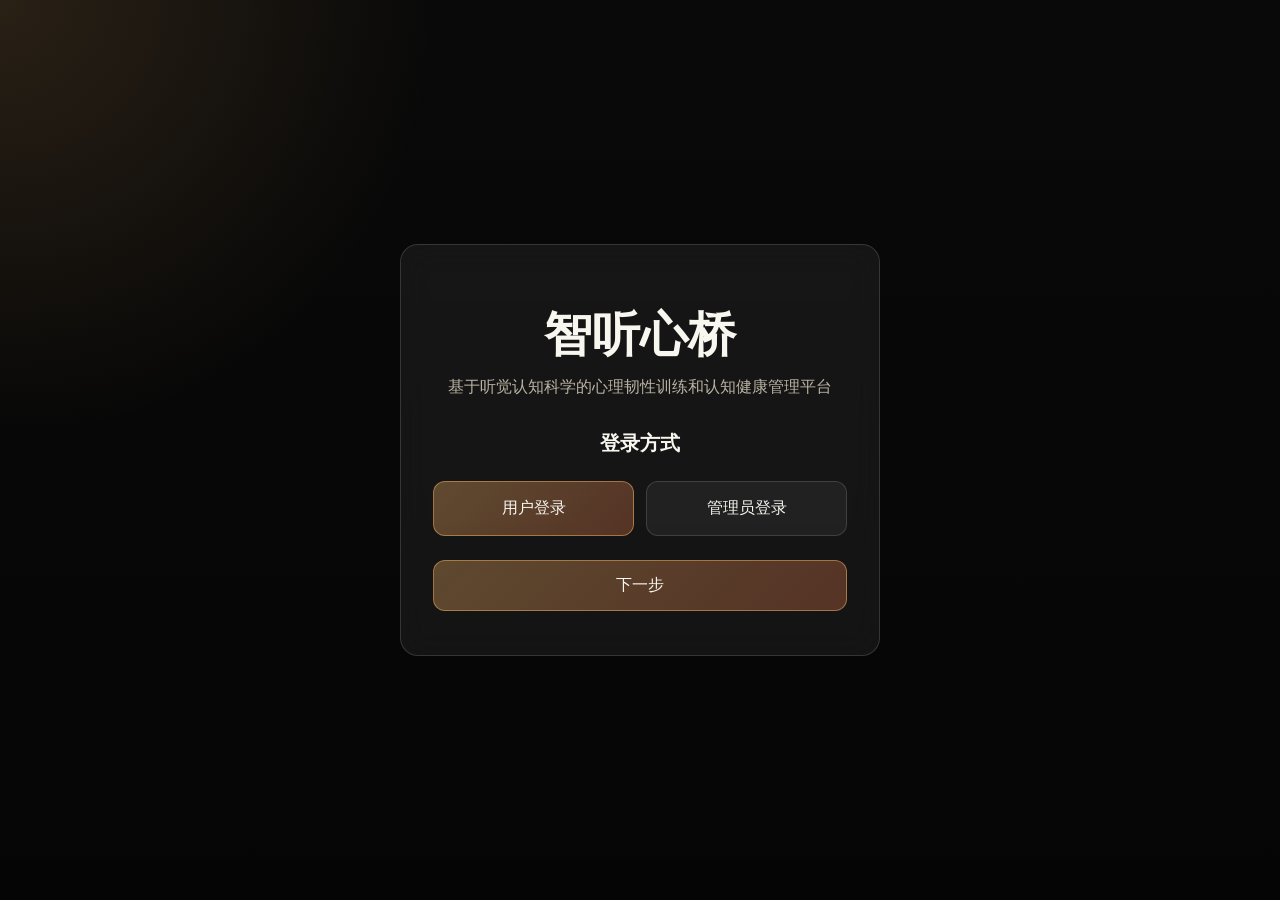
<file: index.html>
<!doctype html>
<html lang="zh-CN">
<head>
    <meta charset="UTF-8" />
    <meta name="viewport" content="width=device-width, initial-scale=1.0" />
    <title>智听心桥</title>
    <link rel="stylesheet" href="./style.css" />
</head>
<body>
    
    <div id="loginModal" class="login-modal">
        <div class="login-container">
            <div class="login-header">
                <h1>智听心桥</h1>
                <p class="subtle">基于听觉认知科学的心理韧性训练和认知健康管理平台</p>
            </div>
            
            <div id="loginStep1" class="login-step active">
                <h2>登录方式</h2>
                <div class="role-selector">
                    <button id="userLoginBtn" class="role-btn active">用户登录</button>
                    <button id="adminLoginBtn" class="role-btn">管理员登录</button>
                </div>
                <button id="nextToStep2" class="primary-btn">下一步</button>
            </div>
            
            <div id="loginStep2" class="login-step">
                <h2>用户注册/登录</h2>
                <label class="form-field">
                    <span>手机号</span>
                    <div class="input-group">
                        <input id="phoneInput" type="tel" placeholder="请输入手机号" maxlength="11">
                        <button id="voiceInputBtn" class="voice-btn" title="语音输入">
                            <svg viewBox="0 0 24 24" fill="none" stroke="currentColor" stroke-width="2">
                                <path d="M12 19c-2 0-4-1-5-3v-4H6L4 20h12l-2-7h-1v4c-1 2-3 3-5 3z"/>
                                <path d="M9 9l2 2 4-4"/>
                            </svg>
                        </button>
                    </div>
                </label>
                <label class="form-field">
                    <span>验证码</span>
                    <div class="input-group">
                        <input id="codeInput" type="text" placeholder="请输入验证码" maxlength="6">
                        <button id="sendCodeBtn" class="ghost">获取验证码</button>
                    </div>
                </label>
                <div class="privacy-agreement">
                    <label class="checkbox-label">
                        <input id="privacyAgree" type="checkbox">
                        <span>我已阅读并同意</span>
                        <a href="#" id="privacyLink">《隐私协议》</a>
                    </label>
                    <label class="checkbox-label">
                        <input id="researchAgree" type="checkbox">
                        <span>同意将我的测试数据用于科研目的（匿名化处理）</span>
                    </label>
                </div>
                <button id="submitLogin" class="primary-btn">登录/注册</button>
                <button id="backToStep1" class="ghost">返回</button>
            </div>
            
            <div id="loginStep3" class="login-step">
                <h2>管理员登录</h2>
                <label class="form-field">
                    <span>管理员账号</span>
                    <input id="adminUsername" type="text" placeholder="请输入管理员账号">
                </label>
                <label class="form-field">
                    <span>管理员密码</span>
                    <input id="adminPassword" type="password" placeholder="请输入管理员密码">
                </label>
                <button id="submitAdminLogin" class="primary-btn">登录</button>
                <button id="backToStep1FromAdmin" class="ghost">返回</button>
            </div>
        </div>
        
        <div id="privacyModal" class="privacy-modal hidden">
            <div class="privacy-content">
                <h3>隐私协议</h3>
                <div class="privacy-text">
                    <p>智听心桥重视您的隐私保护。我们承诺：</p>
                    <ol>
                        <li>您的个人信息将被严格保密，不会泄露给第三方</li>
                        <li>测试数据将进行匿名化处理后存储</li>
                        <li>您可以随时选择退出数据收集</li>
                        <li>若您同意用于科研，数据将仅用于学术研究目的</li>
                    </ol>
                </div>
                <button id="closePrivacyModal" class="primary-btn">我已知晓</button>
            </div>
        </div>
    </div>

    <div class="app">
        <header class="hero">
            <div>
                <p class="eyebrow">wisdombridge</p>
                <h1>智听心桥</h1>
                <p class="subtle">基于听觉认知科学的心理韧性训练和认知健康管理平台</p>
            </div>
            <div class="hero-actions">
                <button id="playIntro" class="ghost">播放引导</button>
                <div id="notice" class="notice" aria-live="polite">准备就绪</div>
                <button id="logoutBtn" class="ghost logout-btn">退出登录</button>
            </div>
        </header>

        <div class="page-bar">
            <nav class="nav" aria-label="页面导航">
                <button data-screen="home" class="nav-btn" id="home1">首页</button>
                <button data-screen="training" class="nav-btn" id="training1">训练</button>
                <button data-screen="assessment" class="nav-btn" id="assessment1">检测</button>
                <button data-screen="healing" class="nav-btn" id="healing1">疗愈</button>
                <button data-screen="admin" class="nav-btn admin-nav" id="admin1" style="display:none">后台管理</button>
            </nav>
            <div class="page-actions">
                <button id="prevScreen" class="ghost">上一页</button>
                <span id="screenTitle" class="screen-title">首页</span>
                <button id="nextScreen" class="ghost">下一页</button>
            </div>
        </div>

        <main class="screen-stack">
            <section id="screen-home" class="screen active">
                <div class="panel">
                    <div class="panel-title">
                        <h2>首页</h2>
                        <span id="deviceId" class="tag"></span>
                    </div>
                    <div class="grid three">
                        <label class="card field">
                            <span>称呼</span>
                            <input id="nicknameInput" type="text" maxlength="20" />
                        </label>
                        <div class="card">
                            <span>节奏签名</span>
                            <strong id="tapSignatureLabel">未记录</strong>
                            <div class="row">
                                <button id="storeTap">记录三击</button>
                                <button id="verifyTap" class="ghost">校验</button>
                            </div>
                            <small id="tapNotice">这里会记录下您自己独特的节奏感，就像一个声音名片。</small>
                        </div>
                        <div class="card">
                            <span>最近成绩</span>
                            <strong id="latestGrade">暂无</strong>
                            <small>点这里可以听一听您之前训练和测试的分数变化</small>
                        </div>
                    </div>
                    <div class="grid three">
                        <button class="entry-card" data-screen="training">
                            <span>第一页</span>
                            <strong>认知训练</strong>
                            <small>这是一个听声音粗还是细的小游戏，用来锻炼大脑的反应力</small>
                        </button>
                        <button class="entry-card" data-screen="assessment">
                            <span>第二页</span>
                            <strong>注意力检测</strong>
                            <small>这里会测试您的注意力，检测您能否不被词语意思分心。</small>
                        </button>
                        <button class="entry-card" data-screen="healing">
                            <span>第三页</span>
                            <strong>声景疗愈</strong>
                            <small>点这里可以播放让您放松心情的声音。</small>
                        </button>
                    </div>
                </div>
            </section>

            <section id="screen-training" class="screen">
                <div class="panel">
                    <div class="panel-title">
                        <h2>认知训练</h2>
                        <div class="row">
                            <button id="starttestStandard">练习</button>
                            <button id="startTrainingStandard">标准训练</button>
                            <button id="startTrainingGame" class="accent">游戏训练</button>
                        </div>
                    </div>
                    <div class="grid two">
                        <div class="card">
                            <span>文字引导</span>
                            <p id="trainingGuideText">听到“滴”声后作答。只判断粗声或细声。</p>
                            <small>键盘：↑ 粗声，↓ 细声；触摸：点击下方两个大按钮</small>
                        </div>
                        <div class="card">
                            <span>状态</span>
                            <strong id="trainingStatus">待开始</strong>
                            <small id="trainingProgress">0 / 8</small>
                        </div>
                    </div>
                    <div class="answer-pad">
                        <button id="answerThickTraining" class="answer" aria-label="选项一">
                            <span id="trainingAnswerALabel">粗声</span>
                            <small>键盘 ↑ / 触摸左键</small>
                        </button>
                        <button id="answerThinTraining" class="answer" aria-label="选项二">
                            <span id="trainingAnswerBLabel">细声</span>
                            <small>键盘 ↓ / 触摸右键</small>
                        </button>
                    </div>
                    <div id="trainingMetrics" class="grid four"></div>
                </div>
            </section>

            <section id="screen-assessment" class="screen">
                <div class="panel">
                    <div class="panel-title">
                        <h2>注意力检测</h2>
                        <div class="row">
                            <button id="startAssessment-testStandard">练习</button>
                            <button id="startAssessmentStandard">正式测评</button>
                            <button id="startAssessmentGame" class="ghost">游戏化测评</button>
                        </div>
                    </div>
                    <div class="grid four">
                        <label class="card field">
                            <span>焦虑</span>
                            <input id="anxietyRange" type="range" min="1" max="5" />
                            <strong id="anxietyValue"></strong>
                        </label>
                        <label class="card field">
                            <span>睡眠</span>
                            <input id="sleepRange" type="range" min="1" max="5" />
                            <strong id="sleepValue"></strong>
                        </label>
                      
                        <label class="card field">
                            <span>偏好</span>
                            <select id="colorPreference"></select>
                            <strong id="colorValue"></strong>
                        </label>
                    </div>
                    <div class="grid two">
                        <div class="card">
                            <span>文字引导</span>
                            <p id="assessmentGuideText">请听到“滴”声后开始作答。忽略词语意义，只判断音色是粗还是细。</p>
                            <small>适用于没有耳机的现场演示，旁观者可直接看本栏说明。</small>
                        </div>
                        <div class="card">
                            <span>状态</span>
                            <strong id="assessmentStatus">待开始</strong>
                            <small id="assessmentProgress">0 / 12</small>
                        </div>
                    </div>
                    <div class="answer-pad">
                        <button id="answerThickAssessment" class="answer" aria-label="选项一">
                            <span>粗声</span>
                            <small>键盘 ↑ / 触摸左键</small>
                        </button>
                        <button id="answerThinAssessment" class="answer" aria-label="选项二">
                            <span>细声</span>
                            <small>键盘 ↓ / 触摸右键</small>
                        </button>
                    </div>
                    <div class="grid report">
                        <div class="card report-card">
                            <span>报告</span>
                            <h3 id="reportHeadline">暂无</h3>
                            <p id="reportLayer">完成检测后生成</p>
                            <div class="row">
                                <button id="prevLayer" class="ghost">上一层</button>
                                <button id="nextLayer" class="ghost">下一层</button>
                                <button id="speakReport" class="accent">播报报告</button>
                            </div>
                        </div>
                        <div class="card">
                            <span>历史轨迹</span>
                            <svg id="trendChart" viewBox="0 0 300 140" aria-label="趋势图">
                                <path d="M20 20 V120 H280" class="axis"></path>
                                <polyline id="trendLine" class="trend-line"></polyline>
                            </svg>
                            <div id="historyList" class="history"></div>
                        </div>
                    </div>
                </div>
            </section>

            <section id="screen-healing" class="screen">
                <div class="panel">
                    <div class="panel-title">
                        <h2>声景疗愈</h2>
                        <div class="row">
                            <button id="startHealing30">30 分钟</button>
                            <button id="startHealing60">60 分钟</button>
                            <button id="startHealing5" class="ghost">5 分钟演示</button>
                        </div>
                    </div>
                    <div id="planList" class="grid three"></div>
                    <div class="row">
                        <button id="stopHealing" class="ghost">停止疗愈</button>
                    </div>
                </div>
            </section>

            <section id="screen-admin" class="screen">
                <div class="panel">
                    <div class="panel-title">
                        <h2>后台管理</h2>
                        <div class="row">
                            <button id="refreshAdminData" class="ghost">刷新数据</button>
                        </div>
                    </div>
                    
                    <div class="grid four admin-stats">
                        <div class="stat-card">
                            <span class="stat-label">总用户数</span>
                            <strong id="adminTotalUsers">0</strong>
                        </div>
                        <div class="stat-card">
                            <span class="stat-label">活跃用户</span>
                            <strong id="adminActiveUsers">0</strong>
                        </div>
                        <div class="stat-card">
                            <span class="stat-label">总测试次数</span>
                            <strong id="adminTotalTests">0</strong>
                        </div>
                        <div class="stat-card">
                            <span class="stat-label">平均得分</span>
                            <strong id="adminAvgScore">0</strong>
                        </div>
                    </div>
                    
                    <div class="grid two">
                        <div class="card">
                            <h3>用户列表</h3>
                            <div id="adminUserList" class="admin-list">
                                <p class="empty-text">暂无数据</p>
                            </div>
                        </div>
                        <div class="card">
                            <h3>用户测试详情</h3>
                            <div id="adminUserDetail" class="admin-detail">
                                <p class="empty-text">请选择用户查看详情</p>
                            </div>
                        </div>
                    </div>
                </div>
            </section>
        </main>
    </div>

    <div id="healingOverlay" class="overlay hidden" role="dialog" aria-modal="true">
        <div class="overlay-card">
            <div class="orb"></div>
            <p class="eyebrow">声景进行中</p>
            <h3 id="overlayTitle"></h3>
            <p id="overlaySubtitle"></p>
            <strong id="overlayCountdown">00:00</strong>
            <div class="row centered">
                <button id="overlayStop">停止</button>
                <button id="overlayBack" class="ghost">返回检测页</button>
            </div>
        </div>
    </div>

    
    <script src="./app.js"></script>
</body>
</html>
</file>
<file: style.css>
:root {
  color-scheme: dark;
  --panel: rgba(255, 255, 255, 0.06);
  --line: rgba(255, 255, 255, 0.14);
  --text: #f7f6ef;
  --muted: #bbb3a3;
  --accent: #f0b164;
}

* {
  box-sizing: border-box;
}

html,
body {
  margin: 0;
  min-height: 100%;
  background:
    radial-gradient(circle at top left, rgba(240, 177, 100, 0.14), transparent 28%),
    linear-gradient(180deg, #090909 0%, #050505 100%);
  color: var(--text);
  font-family: "Noto Sans SC", "Microsoft YaHei", sans-serif;
}

body {
  padding: 16px;
}

button,
input,
select {
  font: inherit;
  border: 1px solid var(--line);
  background: rgba(255, 255, 255, 0.05);
  color: var(--text);
  border-radius: 18px;
}

button {
  cursor: pointer;
  padding: 12px 16px;
}

input,
select {
  width: 100%;
  padding: 12px 14px;
}

button:hover {
  border-color: rgba(240, 177, 100, 0.5);
}

button:focus-visible,
input:focus-visible,
select:focus-visible {
  outline: 2px solid rgba(240, 177, 100, 0.85);
  outline-offset: 3px;
}

.app {
  width: min(1180px, 100%);
  margin: 0 auto;
}

.hero,
.panel,
.page-bar {
  border: 1px solid var(--line);
  background: var(--panel);
  backdrop-filter: blur(16px);
  border-radius: 18px;
}

.hero {
  display: grid;
  grid-template-columns: minmax(0, 1.4fr) minmax(280px, 0.8fr);
  gap: 16px;
  padding: 20px;
  margin-bottom: 14px;
}

.hero h1,
.panel h2,
.panel h3,
.panel p {
  margin: 0;
}

.hero h1 {
  font-size: clamp(40px, 8vw, 72px);
  line-height: 0.96;
  letter-spacing: -0.04em;
}

.eyebrow {
  margin: 0 0 6px;
  color: var(--accent);
  letter-spacing: 0.2em;
  text-transform: uppercase;
  font-size: 12px;
}

.subtle,
small,
.card span,
.tag {
  color: var(--muted);
}

.hero-actions {
  display: grid;
  gap: 10px;
}

.notice {
  min-height: 64px;
  padding: 12px 14px;
  border: 1px solid var(--line);
  background: rgba(255, 255, 255, 0.04);
  border-radius: 18px;
}

.page-bar,
.panel {
  padding: 14px 16px;
}

.page-bar {
  display: flex;
  align-items: center;
  justify-content: space-between;
  gap: 12px;
  margin-bottom: 14px;
}

.nav,
.row,
.page-actions {
  display: flex;
  gap: 10px;
  flex-wrap: wrap;
  align-items: center;
}

.nav button,
.ghost {
  background: rgba(255, 255, 255, 0.03);
}

.nav button.active,
.accent {
  background: linear-gradient(135deg, rgba(240, 177, 100, 0.34), rgba(255, 132, 84, 0.28));
}

.screen-title {
  min-width: 88px;
  text-align: center;
  color: var(--muted);
}

.screen-stack {
  position: relative;
}

.screen {
  display: none;
}

.screen.active {
  display: block;
}

.panel-title {
  display: flex;
  align-items: start;
  justify-content: space-between;
  gap: 12px;
  margin-bottom: 12px;
}

.grid {
  display: grid;
  gap: 12px;
}

.two {
  grid-template-columns: repeat(2, minmax(0, 1fr));
}

.three {
  grid-template-columns: repeat(3, minmax(0, 1fr));
}

.four {
  grid-template-columns: repeat(4, minmax(0, 1fr));
}

.report {
  grid-template-columns: minmax(0, 1.2fr) minmax(280px, 0.8fr);
}

.card,
.entry-card {
  border: 1px solid var(--line);
  background: rgba(255, 255, 255, 0.04);
  padding: 14px;
  border-radius: 18px;
}

.card strong,
.entry-card strong {
  display: block;
  margin-top: 6px;
  font-size: 20px;
}

.field {
  display: grid;
  gap: 10px;
}

.entry-card {
  text-align: left;
  min-height: 140px;
}

.answer-pad {
  display: grid;
  grid-template-columns: repeat(2, minmax(0, 1fr));
  gap: 12px;
  margin: 12px 0;
}

.answer {
  min-height: 140px;
  text-align: left;
  display: flex;
  flex-direction: column;
  justify-content: space-between;
}

.answer span {
  font-size: clamp(36px, 6vw, 60px);
  font-weight: 800;
  line-height: 1;
}

.answer.active {
  border-color: rgba(240, 177, 100, 0.65);
  box-shadow: 0 0 0 1px rgba(240, 177, 100, 0.24);
}

.tag {
  display: inline-flex;
  align-items: center;
  padding: 8px 12px;
  border: 1px solid var(--line);
  border-radius: 18px;
}

.history {
  display: grid;
  gap: 8px;
  margin-top: 10px;
}

.history button {
  width: 100%;
  text-align: left;
}

.history .active-item,
.plan-item.active-item {
  border-color: rgba(240, 177, 100, 0.6);
}

#trendChart {
  width: 100%;
  height: auto;
}

.axis {
  fill: none;
  stroke: rgba(255, 255, 255, 0.18);
  stroke-width: 1.5;
}

.trend-line {
  fill: none;
  stroke: var(--accent);
  stroke-width: 3;
  stroke-linecap: round;
  stroke-linejoin: round;
}

.overlay {
  position: fixed;
  inset: 0;
  display: grid;
  place-items: center;
  background: rgba(0, 0, 0, 0.96);
}

.hidden {
  display: none;
}

.overlay-card {
  width: min(520px, calc(100vw - 32px));
  text-align: center;
}

.overlay-card h3,
.overlay-card p {
  margin: 0 0 10px;
}

.overlay-card strong {
  display: block;
  font-size: clamp(44px, 9vw, 76px);
  letter-spacing: 0.08em;
  margin: 8px 0 14px;
}

.centered {
  justify-content: center;
}

.orb {
  width: 150px;
  height: 150px;
  margin: 0 auto 16px;
  border-radius: 50%;
  background: radial-gradient(circle, rgba(240, 177, 100, 0.44), rgba(255, 132, 84, 0.02));
  box-shadow: 0 0 120px rgba(240, 177, 100, 0.34);
  animation: breathe 5s ease-in-out infinite;
}

@keyframes breathe {
  0%,
  100% {
    transform: scale(0.84);
    opacity: 0.6;
  }

  50% {
    transform: scale(1.06);
    opacity: 1;
  }
}

@media (max-width: 900px) {
  .hero,
  .page-bar,
  .two,
  .three,
  .four,
  .report {
    grid-template-columns: 1fr;
  }

  .hero,
  .page-bar,
  .panel-title {
    display: grid;
  }

  .page-actions {
    justify-content: flex-start;
  }
}

@media (max-width: 640px) {
  body {
    padding: 10px;
  }

  .hero,
  .panel,
  .page-bar {
    padding: 14px;
  }

  .answer-pad {
    grid-template-columns: 1fr;
  }
}
/* 原有样式保持不变，新增以下内容 */
/* 姓名输入弹窗样式（适配主风格） */
.name-modal {
    position: fixed;
    top: 50%;
    left: 50%;
    transform: translate(-50%, -50%);
    z-index: 9999; /* 确保弹窗在最上层 */
    background: var(--panel);
    border: 1px solid var(--line);
    backdrop-filter: blur(16px);
    padding: 40px 60px;
    text-align: center;
    border-radius: 18px;
    width: min(520px, calc(100vw - 32px));
}

.name-modal h1 {
    font-size: clamp(32px, 6vw, 48px);
    margin-bottom: 12px;
    color: var(--text);
    line-height: 1.1;
}

.name-modal .subtle {
    font-size: 16px;
    margin-bottom: 30px;
    color: var(--muted);
}

#nameInput {
    width: 100%;
    max-width: 280px;
    height: 48px;
    line-height: 48px;
    text-align: center;
    font-size: 16px;
    border: 1px solid var(--line);
    background: rgba(255, 255, 255, 0.05);
    color: var(--text);
    border-radius: 18px;
    margin-bottom: 20px;
    outline: none;
    padding: 0 16px;
}

#nameInput::placeholder {
    color: var(--muted);
    opacity: 0.9;
}

#startBtn {
    width: 140px;
    height: 48px;
    line-height: 48px;
    font-size: 16px;
    border: 1px solid var(--line);
    background: linear-gradient(135deg, rgba(240, 177, 100, 0.34), rgba(255, 132, 84, 0.28));
    color: var(--text);
    border-radius: 18px;
    cursor: pointer;
    padding: 0;
}

#startBtn:hover {
    border-color: rgba(240, 177, 100, 0.5);
}

/* 隐藏弹窗的类（复用已有样式） */
.name-modal.hidden {
    display: none;
}

/* 响应式适配 */
@media (max-width: 640px) {
    .name-modal {
        padding: 30px 20px;
    }
    
    #nameInput {
        max-width: 100%;
    }
}

/* 登录页面样式 */
.login-modal {
    position: fixed;
    inset: 0;
    z-index: 9999;
    background: 
        radial-gradient(circle at top left, rgba(240, 177, 100, 0.14), transparent 28%),
        linear-gradient(180deg, #090909 0%, #050505 100%);
    display: flex;
    flex-direction: column;
    justify-content: center;
    align-items: center;
    padding: 20px;
}

.login-modal.hidden {
    display: none;
}

.login-container {
    width: min(480px, 100%);
    border: 1px solid var(--line);
    background: var(--panel);
    backdrop-filter: blur(16px);
    border-radius: 18px;
    padding: 32px;
}

.login-header {
    text-align: center;
    margin-bottom: 32px;
}

.login-header h1 {
    font-size: clamp(32px, 6vw, 48px);
    margin-bottom: 8px;
    line-height: 1.1;
}

.login-step {
    display: none;
}

.login-step.active {
    display: block;
}

.login-step h2 {
    font-size: 20px;
    margin-bottom: 24px;
    text-align: center;
}

.role-selector {
    display: flex;
    gap: 12px;
    margin-bottom: 24px;
}

.role-btn {
    flex: 1;
    padding: 16px;
    font-size: 16px;
    border-radius: 12px;
    background: rgba(255, 255, 255, 0.05);
    border: 1px solid var(--line);
    transition: all 0.3s;
}

.role-btn.active {
    background: linear-gradient(135deg, rgba(240, 177, 100, 0.34), rgba(255, 132, 84, 0.28));
    border-color: rgba(240, 177, 100, 0.5);
}

.form-field {
    margin-bottom: 16px;
}

.form-field span {
    display: block;
    margin-bottom: 8px;
    color: var(--muted);
}

.input-group {
    display: flex;
    gap: 8px;
}

.input-group input {
    flex: 1;
}

.voice-btn {
    width: 48px;
    height: 48px;
    border-radius: 12px;
    display: flex;
    align-items: center;
    justify-content: center;
    padding: 0;
}

.voice-btn svg {
    width: 20px;
    height: 20px;
}

.voice-btn.recording {
    background: linear-gradient(135deg, rgba(240, 177, 100, 0.34), rgba(255, 132, 84, 0.28));
    animation: pulse 1s ease-in-out infinite;
}

@keyframes pulse {
    0%, 100% { transform: scale(1); }
    50% { transform: scale(1.05); }
}

.privacy-agreement {
    margin: 16px 0;
}

.checkbox-label {
    display: flex;
    align-items: flex-start;
    gap: 8px;
    margin-bottom: 12px;
    font-size: 14px;
    color: var(--muted);
}

.checkbox-label input[type="checkbox"] {
    width: 18px;
    height: 18px;
    margin-top: 2px;
    flex-shrink: 0;
}

.checkbox-label a {
    color: var(--accent);
    text-decoration: underline;
}

.primary-btn {
    width: 100%;
    padding: 14px;
    font-size: 16px;
    background: linear-gradient(135deg, rgba(240, 177, 100, 0.34), rgba(255, 132, 84, 0.28));
    border: 1px solid rgba(240, 177, 100, 0.5);
    border-radius: 12px;
    margin-bottom: 12px;
}

.privacy-modal {
    position: fixed;
    inset: 0;
    z-index: 10000;
    background: rgba(0, 0, 0, 0.9);
    display: flex;
    align-items: center;
    justify-content: center;
    padding: 20px;
}

.privacy-modal.hidden {
    display: none;
}

.privacy-content {
    width: min(480px, 100%);
    border: 1px solid var(--line);
    background: var(--panel);
    backdrop-filter: blur(16px);
    border-radius: 18px;
    padding: 32px;
}

.privacy-content h3 {
    font-size: 20px;
    margin-bottom: 16px;
}

.privacy-text {
    color: var(--muted);
    line-height: 1.8;
    margin-bottom: 24px;
}

.privacy-text ol {
    padding-left: 20px;
}

.privacy-text li {
    margin-bottom: 8px;
}

.logout-btn {
    display: none;
}

.app:not(.hidden) .logout-btn {
    display: inline-flex;
}

/* 后台管理页面样式 */
.admin-stats {
    margin-bottom: 16px;
}

.stat-card {
    border: 1px solid var(--line);
    background: rgba(255, 255, 255, 0.04);
    padding: 16px;
    border-radius: 12px;
    text-align: center;
}

.stat-label {
    display: block;
    color: var(--muted);
    font-size: 14px;
    margin-bottom: 8px;
}

.stat-card strong {
    font-size: 32px;
    color: var(--accent);
}

.admin-list {
    max-height: 400px;
    overflow-y: auto;
}

.user-item {
    width: 100%;
    display: flex;
    align-items: center;
    gap: 12px;
    padding: 12px;
    border: 1px solid var(--line);
    border-radius: 10px;
    margin-bottom: 8px;
    text-align: left;
    transition: all 0.2s;
}

.user-item:hover {
    border-color: rgba(240, 177, 100, 0.5);
}

.user-index {
    width: 32px;
    height: 32px;
    display: flex;
    align-items: center;
    justify-content: center;
    background: rgba(240, 177, 100, 0.15);
    border-radius: 50%;
    font-size: 12px;
    color: var(--accent);
}

.user-info strong {
    display: block;
    font-size: 14px;
}

.user-info small {
    font-size: 12px;
}

.admin-detail {
    max-height: 400px;
    overflow-y: auto;
}

.user-header {
    margin-bottom: 16px;
    padding-bottom: 12px;
    border-bottom: 1px solid var(--line);
}

.user-header h4 {
    margin: 0 0 4px;
    font-size: 18px;
}

.history-list {
    display: flex;
    flex-direction: column;
    gap: 12px;
}

.history-item {
    border: 1px solid var(--line);
    border-radius: 10px;
    padding: 12px;
}

.history-date {
    font-size: 12px;
    color: var(--muted);
    margin-bottom: 8px;
}

.history-score {
    display: flex;
    align-items: baseline;
    gap: 8px;
    margin-bottom: 8px;
}

.history-score strong {
    font-size: 20px;
    color: var(--accent);
}

.history-details {
    display: flex;
    gap: 16px;
    margin-bottom: 8px;
}

.history-details small {
    font-size: 12px;
}

.history-suggestion {
    padding-top: 8px;
    border-top: 1px solid rgba(255, 255, 255, 0.1);
}

.history-suggestion small {
    font-size: 12px;
    line-height: 1.5;
}

.empty-text {
    color: var(--muted);
    text-align: center;
    padding: 20px;
}

/* 响应式适配 */
@media (max-width: 640px) {
    .login-container {
        padding: 24px 16px;
    }
    
    .role-selector {
        flex-direction: column;
    }
    
    .input-group {
        flex-direction: column;
    }
    
    .voice-btn {
        width: 100%;
    }
    
    .admin-stats,
    .grid.two {
        grid-template-columns: 1fr;
    }
}
</file>
